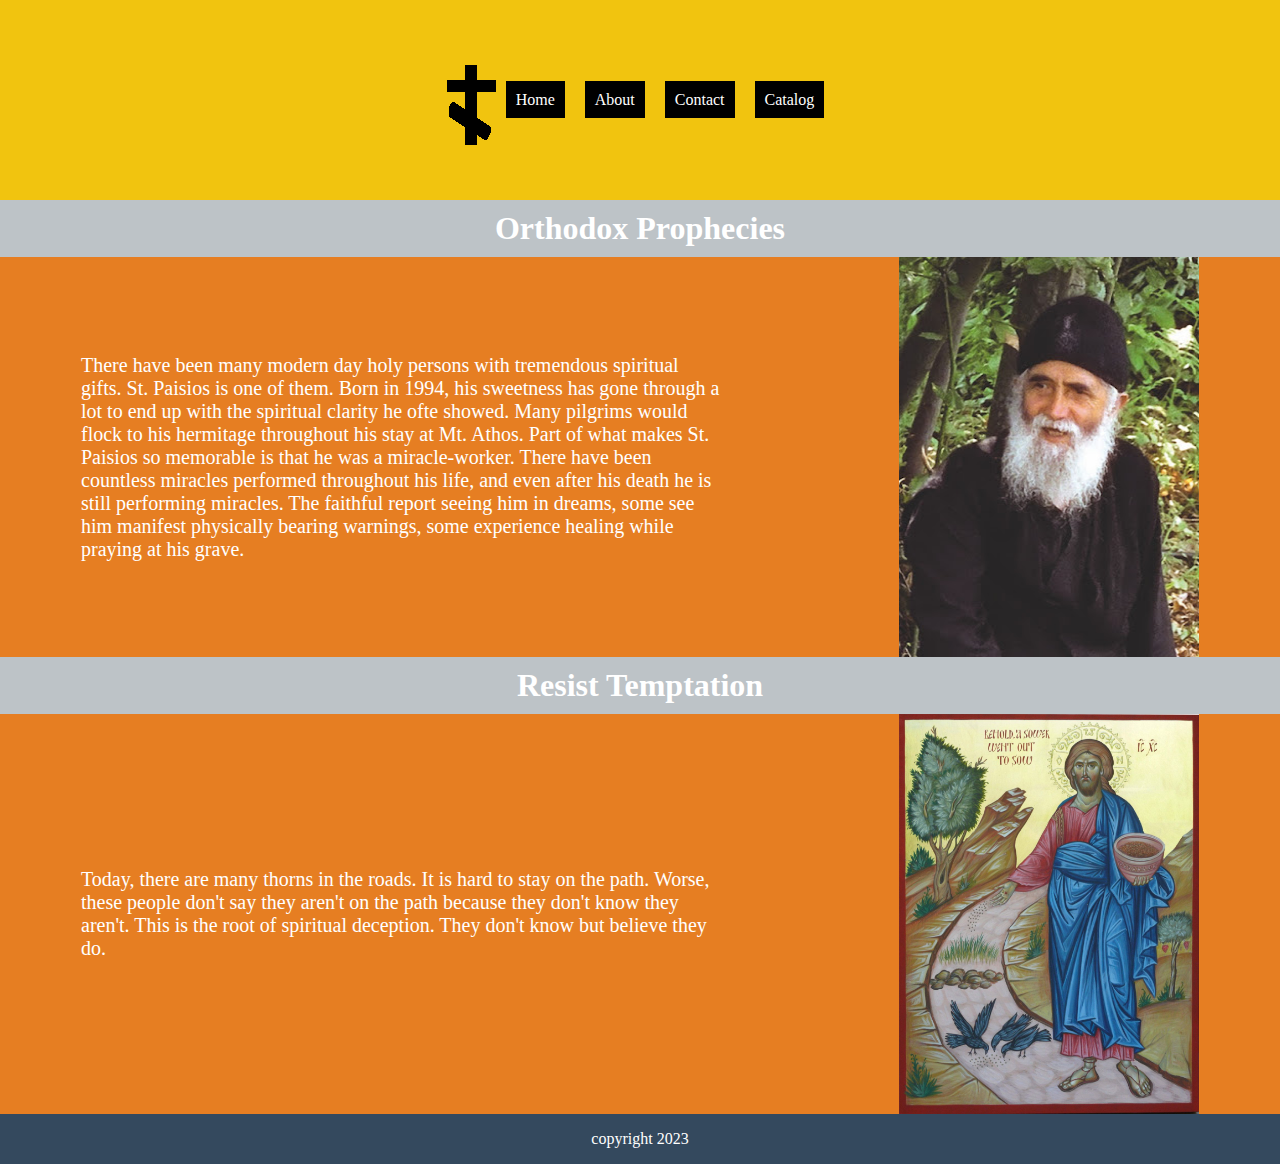
<file: index.html>
<!DOCTYPE html>
<html lang="en">
<head>
    <meta charset="UTF-8">
    <!-- <meta name="viewport" content="" -->
    <link rel="stylesheet" href="styles.css">
</head>
<body>
    <header class="header">
        <nav class="navbar">
            <img src="/img/logo2.png" alt="logo of cross">
            <ul>
                <li>
                    <a href="index.html">Home</a>
                </li>
                <li>
                    <a href="about.html">About</a>
                </li>
                <li>
                    <a href="contact.html">Contact</a>
                </li>
                <li>
                    <a href="catalog.html">Catalog</a>
                </li>
            </ul>
        </nav>
    </header>

    <div class="title">
        <h1>Orthodox Prophecies</h1>
    </div>

    <section class="container">
        
        <div class="text">
            <p>There have been many modern day holy persons with tremendous spiritual gifts. St. Paisios is one of them. Born in 1994, his sweetness has gone through a lot to end up with the spiritual clarity he ofte showed. Many pilgrims would flock to his hermitage throughout his stay at Mt. Athos. Part of what makes St. Paisios so memorable is that he was a miracle-worker. There have been countless miracles performed throughout his life, and even after his death he is still performing miracles. The faithful report seeing him in dreams, some see him manifest physically bearing warnings, some experience healing while praying at his grave. </p>
        </div>

            <img src="/img/Paisios.jpg" alt="Holy monk Paisios">
    </section>

        <div class="title">
            <h1>Resist Temptation</h1>
        </div>

        <section class="container">
            <div class="text">
            <p>Today, there are many thorns in the roads. It is hard to stay on the path. Worse, these people don't say they aren't on the path because they don't know they aren't. This is the root of spiritual deception. They don't know but believe they do.</p>
            </div>
            <img src="/img/seeds.jpg" alt="christ icon laying out the seeds">

        </section>
        

</body>

<footer>
    <div class="footer">
        <p> copyright 2023 </p>
    </div>
</footer>
</file>
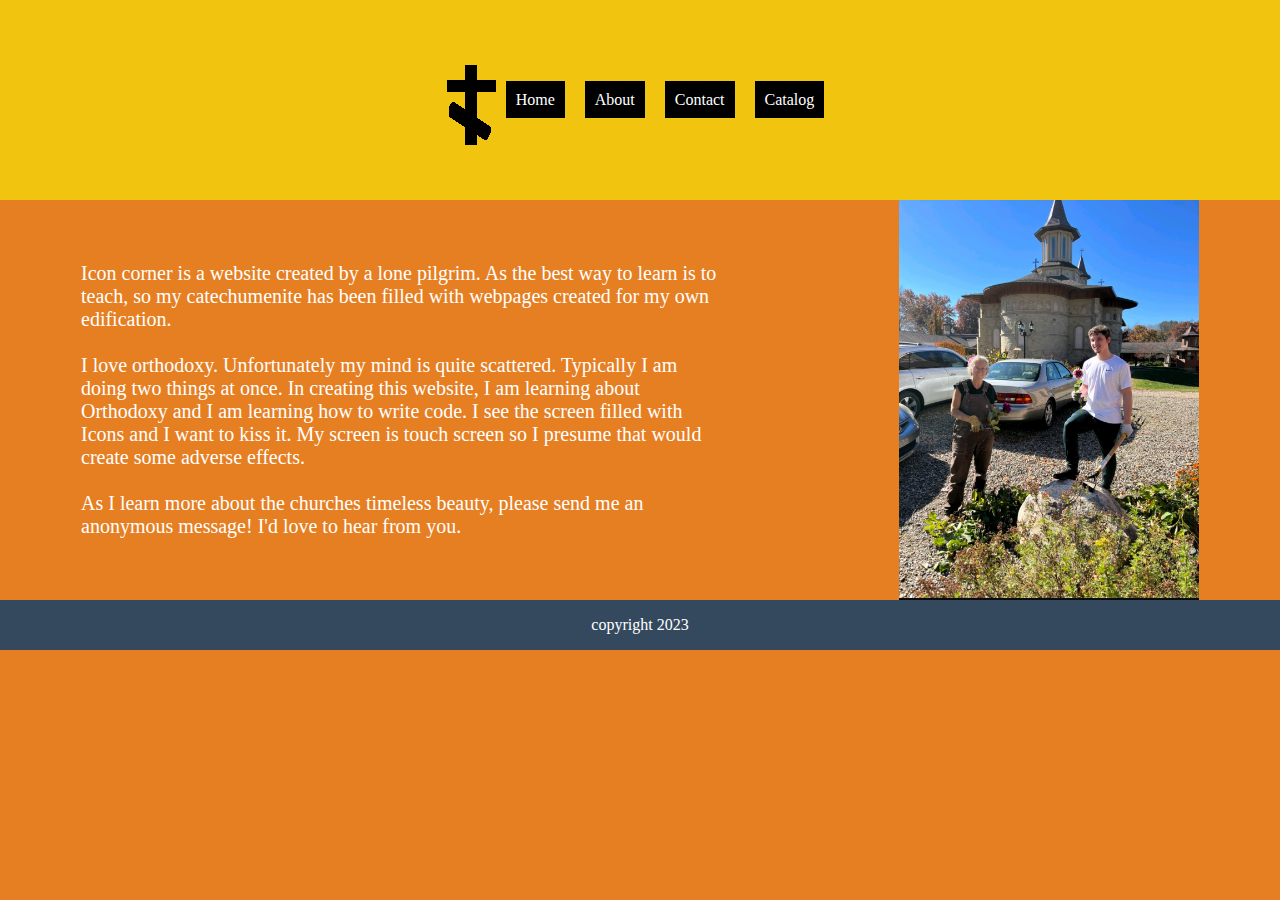
<file: about.html>
<!DOCTYPE html>
<html lang="en">
<head>
    <meta charset="UTF-8">
    <!-- <meta name="viewport" content="" -->
    <link rel="stylesheet" href="styles.css">
</head>
<body>
    <header class="header">
        <nav class="navbar">
            <img src="/img/logo2.png" alt="logo of cross">
            <ul>
                <li>
                    <a href="index.html">Home</a>
                </li>
                <li>
                    <a href="about.html">About</a>
                </li>
                <li>
                    <a href="contact.html">Contact</a>
                </li>
                <li>
                    <a href="catalog.html">Catalog</a>
                </li>
            </ul>
        </nav>
    </header>

    <section class="container">
        
        <div class="text">
            <p>Icon corner is a website created by a lone pilgrim. As the best way to learn is to teach, so my catechumenite has been filled with webpages created for my own edification. <br> <br> I love orthodoxy. Unfortunately my mind is quite scattered. Typically I am doing two things at once. In creating this website, I am learning about Orthodoxy and I am learning how to write code. I see the screen filled with Icons and I want to kiss it. My screen is touch screen so I presume that would create some adverse effects. <br><br> As I learn more about the churches timeless beauty, please send me an anonymous message! I'd love to hear from you.</p>
        </div>

            <img src="/img/mechurch.jpg" alt="me at a church">
    </section>

    <footer>
        <div class="footer">
            <p> copyright 2023 </p>
        </div>
    </footer>
</body>
</file>
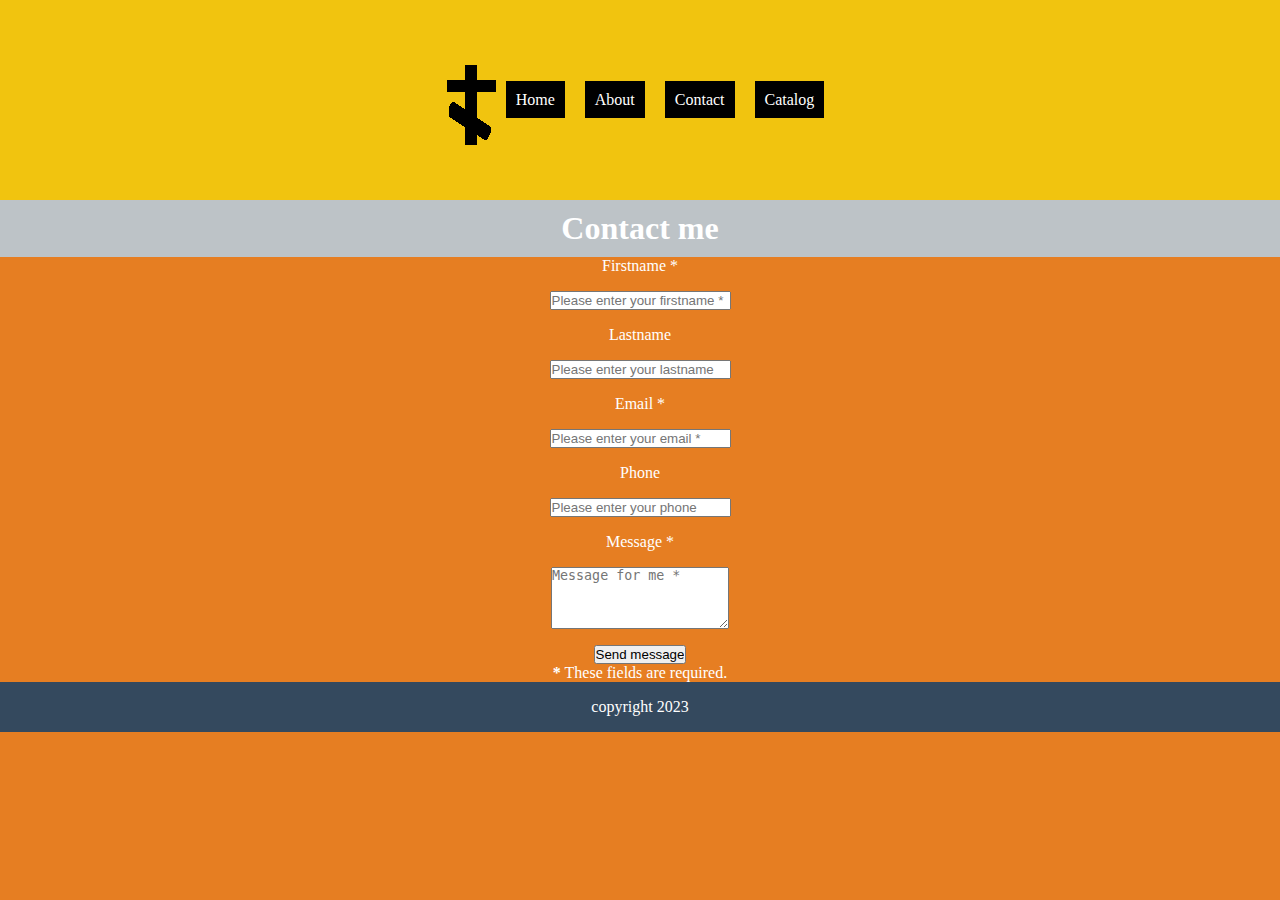
<file: contact.html>
<!DOCTYPE html>
<html lang="en">
<head>
    <meta charset="UTF-8">
    <!-- <meta name="viewport" content="" -->
    <link rel="stylesheet" href="styles.css">
</head>
<body>
    <header class="header">
        <nav class="navbar">
            <img src="/img/logo2.png" alt="logo of cross">
            <ul>
                <li>
                    <a href="index.html">Home</a>
                </li>
                <li>
                    <a href="about.html">About</a>
                </li>
                <li>
                    <a href="contact.html">Contact</a>
                </li>
                <li>
                    <a href="catalog.html">Catalog</a>
                </li>
            </ul>
        </nav>
    </header>
        <h1>Contact me</h1>
    <!--<section class="contact">
        <div class="text">
            <p> I'd enjoy hearing from you about any questions or concerns. <br><br>Please fill out the fields below to get in touch!</p>
        </div>
        <div class="form">
            <form -->

                <section class="email">
    
                    <form class="contact-form" method="post" action="contact.php" role="form">
            
                <div class="messages"></div>
            
                <div class="controls">
            
                    <div class="row">
                        <div class="col">
                            <div class="form-group">
                                <label for="form_name">Firstname *</label>
                                <input id="form_name" type="text" name="name" class="form-control" placeholder="Please enter your firstname *" required="required" data-error="Firstname is required.">
                                <div class="help-block with-errors"></div>
                            </div>
                        </div>
                    
                        <div class="col">
                            <div class="form-group">
                                <label for="form_lastname">Lastname</label>
                                <input id="form_lastname" type="text" name="surname" class="form-control" placeholder="Please enter your lastname">
                                <div class="help-block with-errors"></div>
                            </div>
                        </div>
                    </div>
                    <div class="row">
                        <div class="col">
                            <div class="form-group">
                                <label for="form_email">Email *</label>
                                <input id="form_email" type="email" name="email" class="form-control" placeholder="Please enter your email *" required="required" data-error="Valid email is required.">
                                <div class="help-block with-errors"></div>
                            </div>
                        </div>
                        <div class="col">
                            <div class="form-group">
                                <label for="form_phone">Phone</label>
                                <input id="form_phone" type="tel" name="phone" class="form-control" placeholder="Please enter your phone">
                                <div class="help-block with-errors"></div>
                            </div>
                        </div>
                    </div>
                    <div class="row">
                        <div class="col-md-12">
                            <div class="form-group">
                                <label for="form_message">Message *</label>
                                <textarea id="form_message" name="message" class="form-control" placeholder="Message for me *" rows="4" required="required" data-error="Please,leave us a message."></textarea>
                                <div class="help-block with-errors"></div>
                            </div>
                        </div>
                        <div class="col2">
                            <input type="submit" class="btn btn-success btn-send" value="Send message">
                        </div>
                    </div>
                    <div class="row">
                        <div class="col2">
                            <p class="text-muted"><strong>*</strong> These fields are required.</p>
                        </div>
                    </div>
                </div>
            
            </form>
                
                </section>
                
                <footer>
                    <div class="footer">
                        <p> copyright 2023 </p>
                    </div>
                </footer>

</body>
</file>
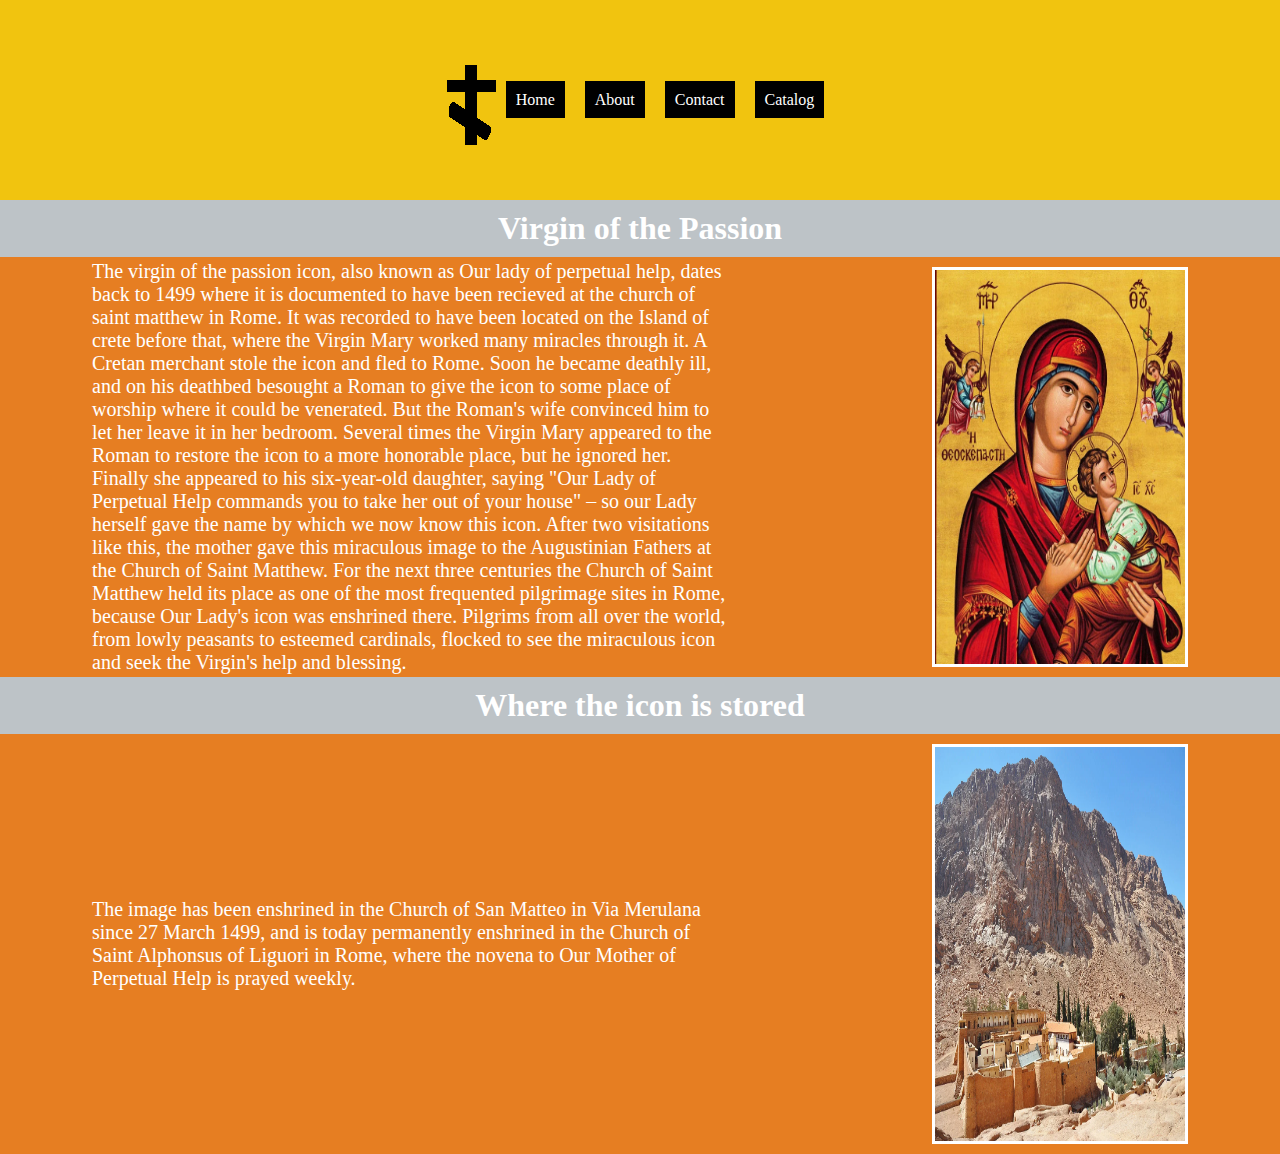
<file: Panaghia.html>
<!DOCTYPE html>
<html lang="en">
<head>
    <meta charset="UTF-8">
    <!-- <meta name="viewport" content="" -->
    <link rel="stylesheet" href="styles.css">
</head>
<body>
    <header class="header">
        <nav class="navbar">
            <img src="/img/logo2.png" alt="logo of cross">
            <ul>
                <li>
                    <a href="index.html">Home</a>
                </li>
                <li>
                    <a href="about.html">About</a>
                </li>
                <li>
                    <a href="contact.html">Contact</a>
                </li>
                <li>
                    <a href="catalog.html">Catalog</a>
                </li>
            </ul>
        </nav>
    </header>

    <div class="title">
        <h1>Virgin of the Passion</h1>
    </div>

    <section class="container">
        
        <div class="text">
            <p>The virgin of the passion icon, also known as Our lady of perpetual help, dates back to 1499 where it is documented to have been recieved at the church of saint matthew in Rome. It was recorded to have been located on the Island of crete before that, where the Virgin Mary worked many miracles through it. A Cretan merchant stole the icon and fled to Rome. Soon he became deathly ill, and on his deathbed besought a Roman to give the icon to some place of worship where it could be venerated. But the Roman's wife convinced him to let her leave it in her bedroom. Several times the Virgin Mary appeared to the Roman to restore the icon to a more honorable place, but he ignored her. Finally she appeared to his six-year-old daughter, saying "Our Lady of Perpetual Help commands you to take her out of your house" – so our Lady herself gave the name by which we now know this icon. After two visitations like this, the mother gave this miraculous image to the Augustinian Fathers at the Church of Saint Matthew.

                For the next three centuries the Church of Saint Matthew held its place as one of the most frequented pilgrimage sites in Rome, because Our Lady's icon was enshrined there. Pilgrims from all over the world, from lowly peasants to esteemed cardinals, flocked to see the miraculous icon and seek the Virgin's help and blessing. </p>
        </div>

            <img class="card" src="/img/Panagia.jpg" alt="Pantocrator Icon">
    </section>

        <div class="title">
            <h1>Where the icon is stored</h1>
        </div>

        <section class="container">
            <div class="text">
            <p>The image has been enshrined in the Church of San Matteo in Via Merulana since 27 March 1499, and is today permanently enshrined in the Church of Saint Alphonsus of Liguori in Rome, where the novena to Our Mother of Perpetual Help is prayed weekly. </p>
            </div>
            <img class="card" src="/img/CatherinesMonastery.jpg" alt="christ icon laying out the seeds">

        </section>
</file>
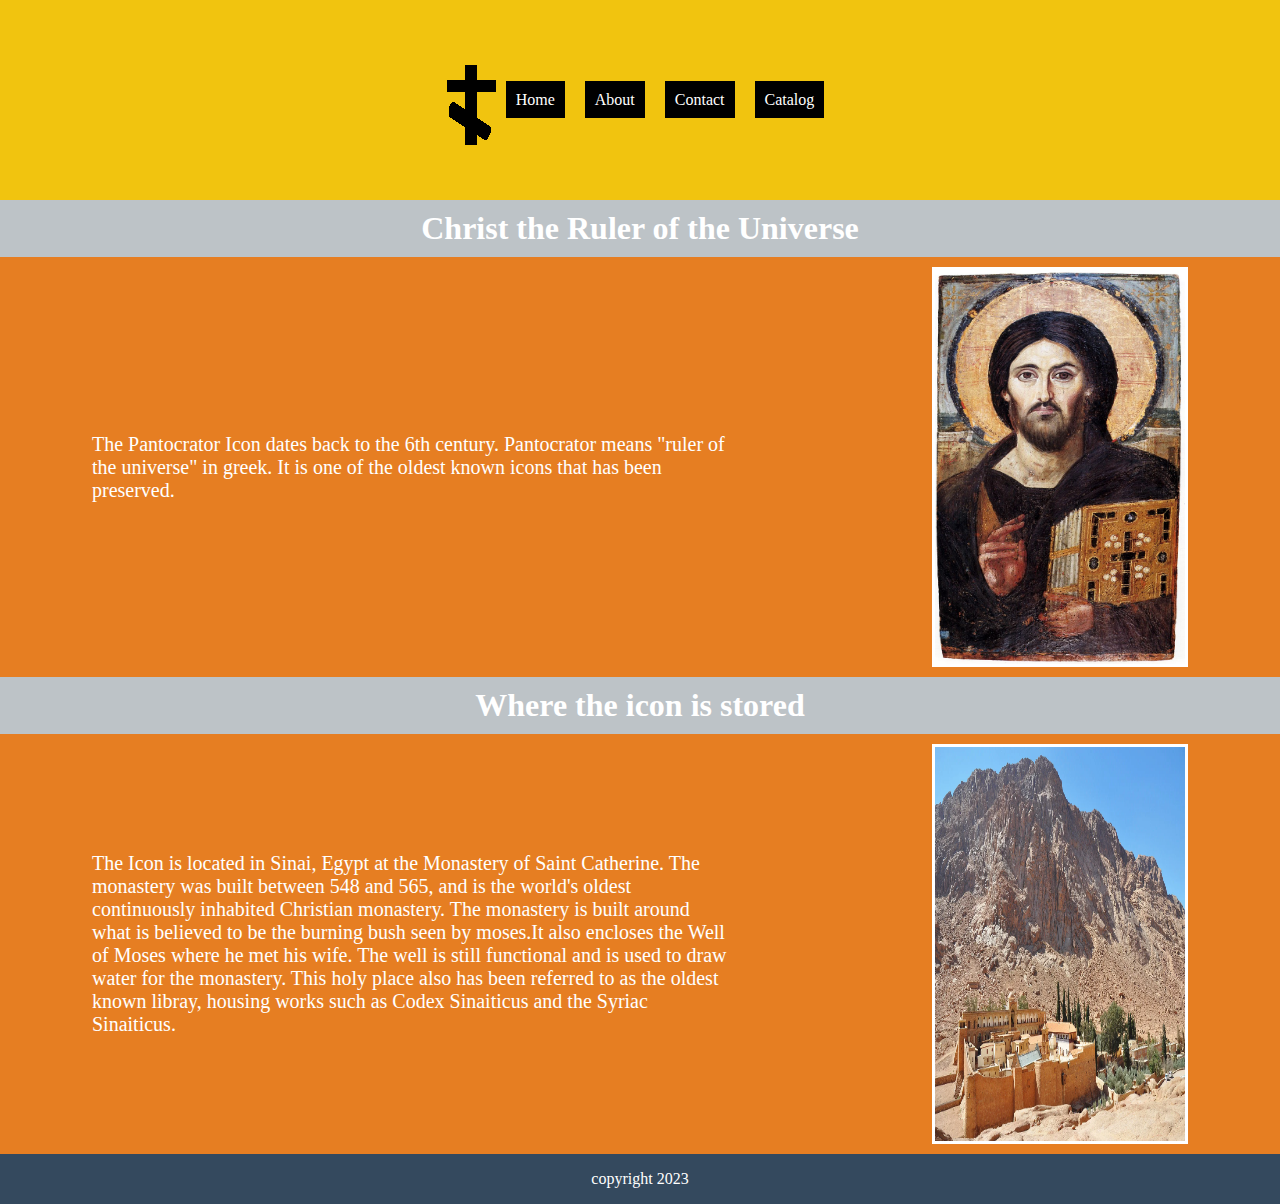
<file: Pantocrator.html>
<!DOCTYPE html>
<html lang="en">
<head>
    <meta charset="UTF-8">
    <!-- <meta name="viewport" content="" -->
    <link rel="stylesheet" href="styles.css">
</head>
<body>
    <header class="header">
        <nav class="navbar">
            <img src="/img/logo2.png" alt="logo of cross">
            <ul>
                <li>
                    <a href="index.html">Home</a>
                </li>
                <li>
                    <a href="about.html">About</a>
                </li>
                <li>
                    <a href="contact.html">Contact</a>
                </li>
                <li>
                    <a href="catalog.html">Catalog</a>
                </li>
            </ul>
        </nav>
    </header>

    <div class="title">
        <h1>Christ the Ruler of the Universe</h1>
    </div>

    <section class="container">
        
        <div class="text">
            <p>The Pantocrator Icon dates back to the 6th century. Pantocrator means "ruler of the universe" in greek. It is one of the oldest known icons that has been preserved. </p>
        </div>

            <img class="card" src="/img/Pantocrator.jpg" alt="Pantocrator Icon">
    </section>

        <div class="title">
            <h1>Where the icon is stored</h1>
        </div>

        <section class="container">
            <div class="text">
            <p>The Icon is located in Sinai, Egypt at the Monastery of Saint Catherine. The monastery was built between 548 and 565, and is the world's oldest continuously inhabited Christian monastery. The monastery is built around what is believed to be the burning bush seen by moses.It also encloses the Well of Moses where he met his wife. The well is still functional and is used to draw water for the monastery. This holy place also has been referred to as the oldest known libray, housing works such as Codex Sinaiticus and the Syriac Sinaiticus.</p>
            </div>
            <img class="card" src="/img/CatherinesMonastery.jpg" alt="christ icon laying out the seeds">

        </section>
        

</body>

<footer>
    <div class="footer">
        <p> copyright 2023 </p>
    </div>
</footer>
</file>
<file: styles.css>
*{
    box-sizing: border-box;
    padding: 0;
    margin: 0;
}

body{
    background: #E67E22;
    color: white;
}
.header{
display: flex;
height: 200px;
background-color: rgb(241, 196, 15);

}


ul{
    display: flex;


}

ul li{
    list-style-type: none;
    
}

h1{
    text-align: center;
    padding: 10px;
    background-color: rgb(189, 195, 199);
}

a{
    text-decoration: none;
    color: white;
    padding: 10px;
    margin: 10px;
    background-color: black;
}
.navbar{
    display: flex;
    justify-content: center;
    flex-grow: 1;
    align-items: center;
}
.container{
        display: flex;
        flex-wrap: wrap;
        flex-direction: row;
        flex-grow: 1;
        gap: 1rem;
        align-items: center;
        justify-content: space-around;
}


.container img{
    width: 300px;
    height: 400px;
}

.text{
    font-size: 20px;
    width: 50%;
    
}

footer{
    display: flex;
    height: 50px;
    background-color: rgb(52, 73, 94);
    align-items: center;
    justify-content: center;
}
    

/* article:nth-of-type(3){
    display: flex;
    flex-direction: column;
    flex: 3 200px;
}

article:nth-of-type(3) div:first-child{
    display: flex;
    flex: 1 100px;
    flex-flow: row wrap;
    align-items: center;
    justify-content: space-around;
} */

.form-group{
    display: flex;
    justify-content: center;
    flex-direction: column;
    align-items: center;
    gap: 1em;
}

.row{
    gap: 1em;
}

.col2{
    display: flex;
    justify-content: center;
    flex-direction: column;
    align-items: ;
    align-items: center;
}

/* *{
    grid-template-columns: 1fr 2fr 3fr;

    display: grid;

    column-gap: 10px;

    row-gap: 10px;

    grid-template-rows: repeat(3, 1fr); */

    .card {
        /* box-shadow: 0 4px 8px 0 rgba(0, 0, 0, 0.2); */
        max-width: 20%;
        /* margin: auto; */
        text-align: center;
        font-family: arial;
        margin-top: 10px;
        margin-bottom: 10px;
        border: solid;
        background-color: white;
      }
      
      .price {
        color: grey;
        font-size: 22px;
      }
      
      .card button {
        border: none;
        outline: 0;
        padding: 12px;
        color: white;
        background-color: #000;
        text-align: center;
        cursor: pointer;
        width: 100%;
        font-size: 18px;
      }
      
      .card button:hover {
        opacity: 0.7;
      }
</file>
